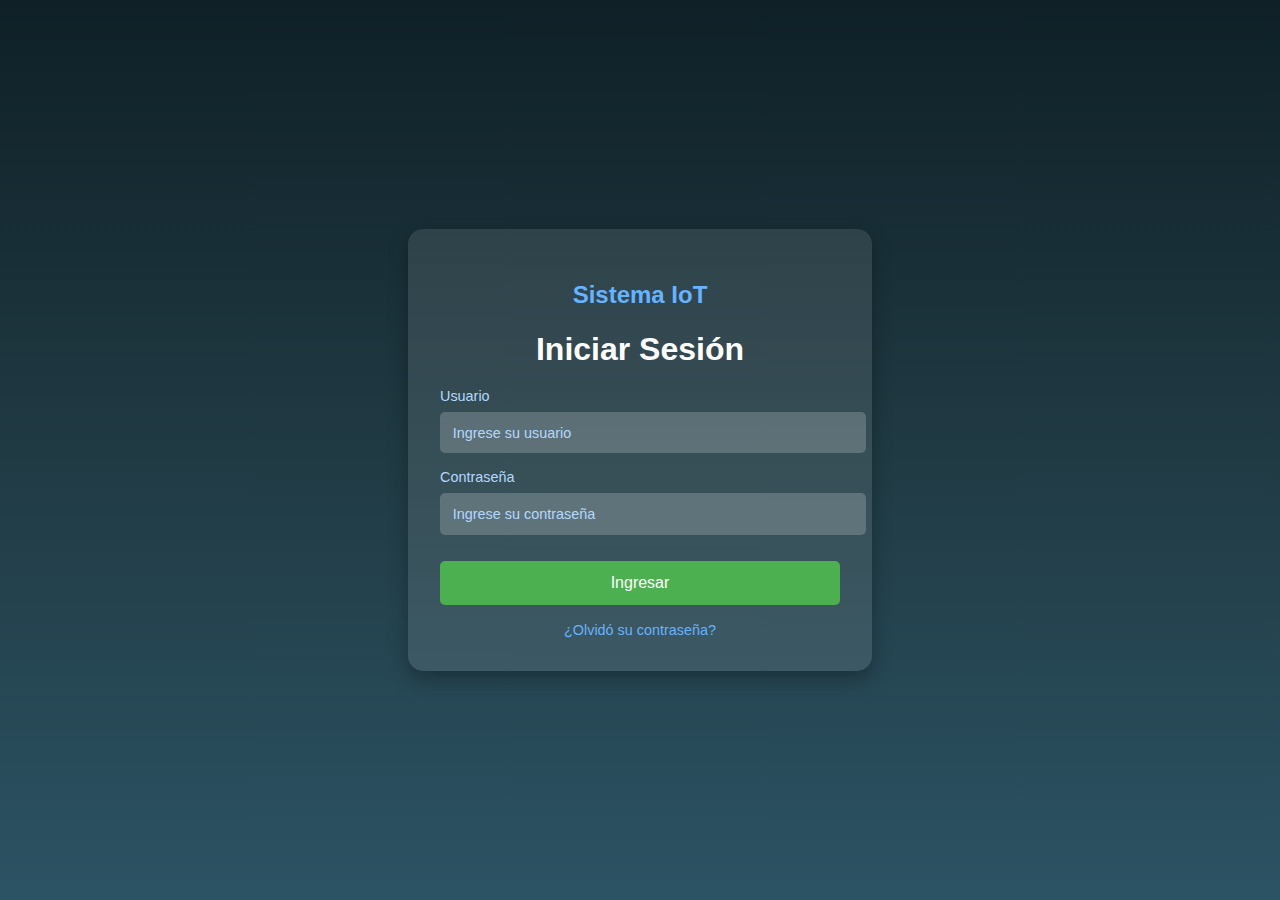
<file: index.html>
<!DOCTYPE html>
<html lang="es">
<head>
    <meta charset="UTF-8">
    <meta name="viewport" content="width=device-width, initial-scale=1.0">
    <title>Sistema IoT - Inicio</title>
    <link rel="stylesheet" href="css/style-index.css">
    <script>
        window.onload = function() {
            fetch('php/check_session.php')
                .then(response => response.json())
                .then(data => {
                    if (data.status !== 'logged_in') {
                        window.location.href = 'login.html';
                    }
                })
                .catch(error => {
                    console.error('Error verificando la sesión:', error);
                    window.location.href = 'login.html';
                });
        };

        function toggleDropdownMenu() {
            const dropdown = document.getElementById('dropdown-menu');
            dropdown.classList.toggle('show');
        }

        function redirectToSecret() {
            window.location.href = 'hidden.html'; // Redirige a la página secreta
        }
    </script>
</head>
<body>
    <header>
        <nav>
            <div class="logo">
                <h1>Sistema IoT</h1>
            </div>
            <ul class="main-menu">
                <li><a href="index.html">Inicio</a></li>
                <li><a href="historial.html">Historial</a></li>
                <li><a href="alertas.html">Alertas</a></li>
            </ul>
            <!-- Menú desplegable flotante -->
            <div class="dropdown-wrapper">
                <button class="dropdown-button" onclick="toggleDropdownMenu()">Opciones</button>
                <div class="dropdown-menu" id="dropdown-menu">
                    <a href="configuracion.html">Configuración</a>
                    <a href="ayuda.html">Ayuda</a>
                    <a href="php/logout.php" class="logout-btn">Cerrar Sesión</a>
                </div>
            </div>
        </nav>
    </header>

    <section id="hero">
        <div class="hero-container">
            <h1>Bienvenido al Sistema de Monitoreo IoT</h1>
            <p>
                Un sistema diseñado para brindar seguridad y protección personal en tiempo real, utilizando sensores avanzados para detectar movimiento, temperatura y ritmo cardíaco. Este sistema es ideal para entornos domésticos y está orientado a la prevención de situaciones de riesgo.
            </p>
        </div>
    </section>

    <section id="inicio">
        <div class="container">
            <h2>¿Qué es el Sistema de Monitoreo IoT?</h2>
            <p>
                El Sistema de Monitoreo IoT combina tecnología avanzada y sensores inteligentes para proporcionar un monitoreo continuo y en tiempo real. 
                Este innovador sistema está diseñado para detectar cambios en el entorno, como movimientos bruscos, alteraciones en la temperatura y el ritmo cardíaco. 
                Además, ofrece la capacidad de alertar automáticamente a contactos de emergencia o autoridades competentes en situaciones críticas.
            </p>

            <hr>

            <h3>¿Por qué es necesario?</h3>
            <p>
                En un mundo donde la seguridad personal se ha vuelto una prioridad, este sistema aborda problemas reales como la prevención de situaciones de violencia
                o accidentes domésticos. A través de un monitoreo constante, se garantiza la tranquilidad del usuario y su familia, creando un entorno más seguro.
            </p>

            <hr>

            <h3>Ventajas frente a otros sistemas</h3>
            <p>
                A diferencia de otros dispositivos, este sistema se destaca por su integración de sensores avanzados, como sensores de movimiento, temperatura y ritmo cardíaco.
                Gracias a su diseño modular y adaptable, puede personalizarse para satisfacer necesidades específicas del usuario, como la integración con dispositivos móviles
                o la ampliación de funcionalidades.
            </p>

            <hr>

            <h3>Escenarios de Uso</h3>
            <ul>
                <li><strong>Protección de personas mayores:</strong> Detección de caídas o movimientos bruscos.</li>
                <li><strong>Seguridad en el hogar:</strong> Alertas en caso de temperaturas peligrosas o inusuales.</li>
                <li><strong>Monitoreo médico:</strong> Vigilancia en tiempo real para personas con condiciones específicas.</li>
            </ul>

            <hr>

            <h3>Una solución con visión a futuro</h3>
            <p>
                Este sistema no solo se limita al monitoreo doméstico, sino que también puede ser aplicado en industrias, oficinas, y otros entornos.
                Su escalabilidad permite añadir nuevos sensores y funcionalidades, asegurando que el sistema evolucione con las necesidades del usuario.
            </p>
        </div>
    </section>

    <section id="funcionalidades">
        <div class="container">
            <h2>Funcionalidades Avanzadas</h2>
            <div class="image-gallery">
                <div class="image-item">
                    <div class="image-container">
                        <img src="images/imagenIOT (1).jpeg" alt="Sistema IoT">
                        <div class="hover-text">Monitorización constante con alertas en tiempo real.</div>
                    </div>
                </div>
                <div class="image-item">
                    <div class="image-container">
                        <img src="images/sentoresIOT (1).jpeg" alt="Sensor Inteligente">
                        <div class="hover-text">Dispositivos inteligentes para mayor seguridad.</div>
                    </div>
                </div>
                <div class="image-item">
                    <div class="image-container">
                        <img src="images/PanelIOT.png" alt="Panel de control">
                        <div class="hover-text">Panel interactivo para ver datos en vivo.</div>
                    </div>
                </div>
            </div>
        </div>
    </section>

    <section id="ventajas">
        <div class="container">
            <h2>Ventajas del Sistema IoT</h2>
            <ul>
                <li>Acceso a datos en tiempo real desde cualquier lugar.</li>
                <li>Facilidad de uso con una interfaz intuitiva y amigable.</li>
                <li>Integración con dispositivos personales para monitoreo continuo.</li>
                <li>Escalabilidad para incluir nuevos sensores y funcionalidades.</li>
            </ul>
        </div>
    </section>

    <!-- Botón secreto -->
    <div id="secret-button" onclick="redirectToSecret()"></div>

    <footer>
        <div class="container">
            <p>&copy; 2024 Sistema de Monitoreo IoT - Protección Personal en Tiempo Real</p>
        </div>
    </footer>

    <script src="js/main.js"></script>
</body>
</html>
</file>
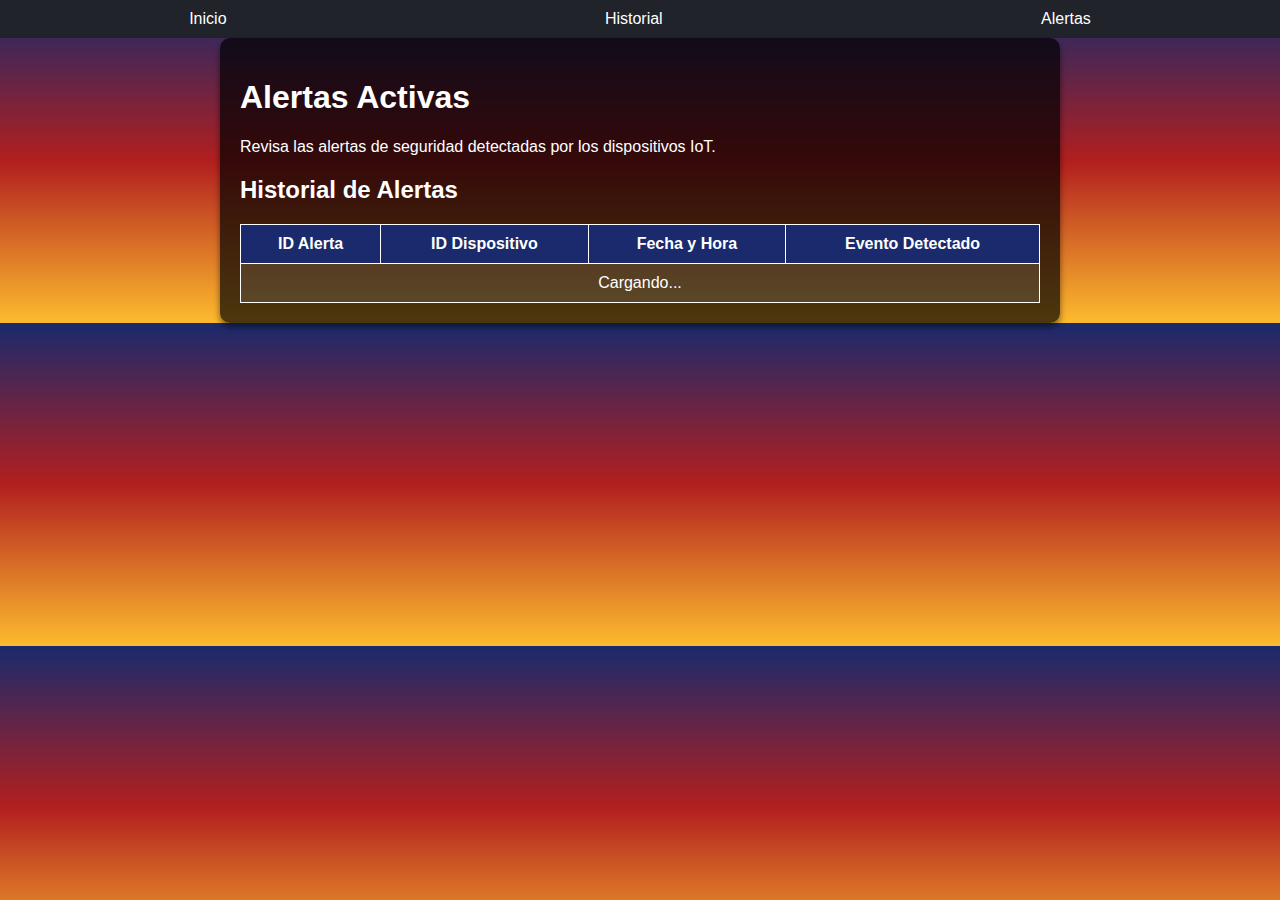
<file: alertas.html>
<!DOCTYPE html>
<html lang="es">
<head>
    <meta charset="UTF-8">
    <meta name="viewport" content="width=device-width, initial-scale=1.0">
    <title>Alertas</title>
    <link rel="stylesheet" href="css/style-alertas.css">
    <script>
        document.addEventListener("DOMContentLoaded", () => {
            function cargarAlertas() {
                fetch('php/alertas.php')
                    .then(response => {
                        if (!response.ok) {
                            throw new Error(`HTTP error! Status: ${response.status}`);
                        }
                        return response.json();
                    })
                    .then(data => {
                        const tableBody = document.querySelector('.data-table tbody');
                        tableBody.innerHTML = '';

                        if (data.success && Array.isArray(data.alertas) && data.alertas.length > 0) {
                            data.alertas.forEach(alert => {
                                const row = document.createElement('tr');
                                row.innerHTML = `
                                    <td>${alert.id_alerta}</td>
                                    <td>${alert.id_dispositivo}</td>
                                    <td>${alert.fecha_alerta}</td>
                                    <td>${alert.evento_detectado}</td>
                                `;
                                tableBody.appendChild(row);
                            });
                        } else {
                            const row = document.createElement('tr');
                            row.innerHTML = `<td colspan="4">No hay alertas activas</td>`;
                            tableBody.appendChild(row);
                        }
                    })
                    .catch(error => console.error('Error cargando alertas:', error));
            }

            cargarAlertas();
            setInterval(cargarAlertas, 5000);
        });
    </script>
</head>
<body>
    <header>
        <nav>
            <ul>
                <li><a href="index.html">Inicio</a></li>
                <li><a href="historial.html">Historial</a></li>
                <li><a href="alertas.html">Alertas</a></li>
            </ul>
        </nav>
    </header>

    <section id="alertas">
        <div class="container">
            <h1>Alertas Activas</h1>
            <p>Revisa las alertas de seguridad detectadas por los dispositivos IoT.</p>
            <div class="info-section">
                <h2>Historial de Alertas</h2>
                <table class="data-table">
                    <thead>
                        <tr>
                            <th>ID Alerta</th>
                            <th>ID Dispositivo</th>
                            <th>Fecha y Hora</th>
                            <th>Evento Detectado</th>
                        </tr>
                    </thead>
                    <tbody>
                        <tr>
                            <td colspan="4">Cargando...</td>
                        </tr>
                    </tbody>
                </table>
            </div>
        </div>
    </section>
</body>
</html>
</file>
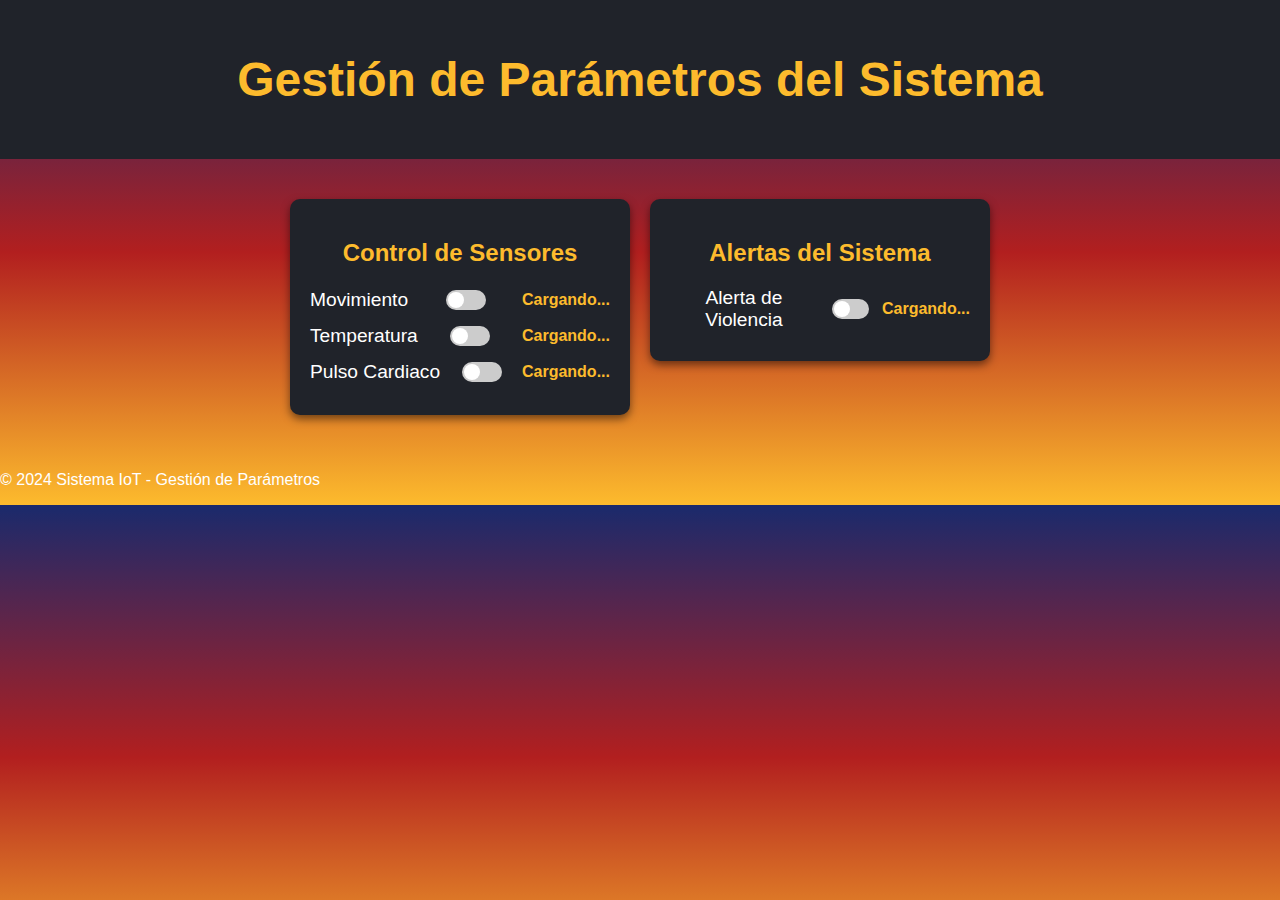
<file: hidden.html>
<!DOCTYPE html>
<html lang="es">
<head>
    <meta charset="UTF-8">
    <meta name="viewport" content="width=device-width, initial-scale=1.0">
    <title>Gestión de Parámetros del Sistema</title>
    <link rel="stylesheet" href="css/style-hidden.css">
    <script>
        document.addEventListener("DOMContentLoaded", () => {
            // Obtener el estado inicial de los parámetros
            fetch('php/get_parameters.php')
                .then(response => response.json())
                .then(data => {
                    if (data.success) {
                        for (const [parameter, value] of Object.entries(data.parameters)) {
                            const switchInput = document.getElementById(parameter);
                            const statusLabel = document.getElementById(`status-${parameter}`);
                            switchInput.checked = value === 1;
                            statusLabel.textContent = value === 1 ? 'Activado' : 'Desactivado';
                        }
                    } else {
                        console.error('Error al cargar parámetros:', data.error);
                    }
                })
                .catch(error => console.error('Error al conectar con el servidor:', error));
        });

        function toggleParameter(parameter) {
            const switchInput = document.getElementById(parameter);
            const statusLabel = document.getElementById(`status-${parameter}`);

            // Alternar el estado del parámetro
            fetch('php/toggle_parameter.php', {
                method: 'POST',
                headers: { 'Content-Type': 'application/x-www-form-urlencoded' },
                body: `parameter=${parameter}`  // Asegurarse de que el parámetro se pasa correctamente
            })
            .then(response => response.json())
            .then(data => {
                if (data.success) {
                    statusLabel.textContent = switchInput.checked ? 'Activado' : 'Desactivado';
                } else {
                    console.error('Error al actualizar parámetro:', data.error);
                }
            })
            .catch(error => console.error('Error al conectar con el servidor:', error));
        }
    </script>
</head>
<body>
    <header>
        <h1>Gestión de Parámetros del Sistema</h1>
    </header>
    <main>
        <div class="container">
            <div class="card">
                <h2>Control de Sensores</h2>
                <div class="parameter">
                    <label for="movimiento">Movimiento</label>
                    <input type="checkbox" id="movimiento" class="switch" onclick="toggleParameter('movimiento')">
                    <span id="status-movimiento">Cargando...</span>
                </div>
                <div class="parameter">
                    <label for="temperatura">Temperatura</label>
                    <input type="checkbox" id="temperatura" class="switch" onclick="toggleParameter('temperatura')">
                    <span id="status-temperatura">Cargando...</span>
                </div>
                <div class="parameter">
                    <label for="pulso">Pulso Cardiaco</label>
                    <input type="checkbox" id="pulso" class="switch" onclick="toggleParameter('pulso')">
                    <span id="status-pulso">Cargando...</span>
                </div>
            </div>
            <div class="card">
                <h2>Alertas del Sistema</h2>
                <div class="parameter">
                    <label for="alerta_violencia">Alerta de Violencia</label>
                    <input type="checkbox" id="alerta_violencia" class="switch" onclick="toggleParameter('alerta_violencia')">
                    <span id="status-alerta_violencia">Cargando...</span>
                </div>
            </div>
        </div>
    </main>
    <footer>
        <p>&copy; 2024 Sistema IoT - Gestión de Parámetros</p>
    </footer>
</body>
</html>
</file>
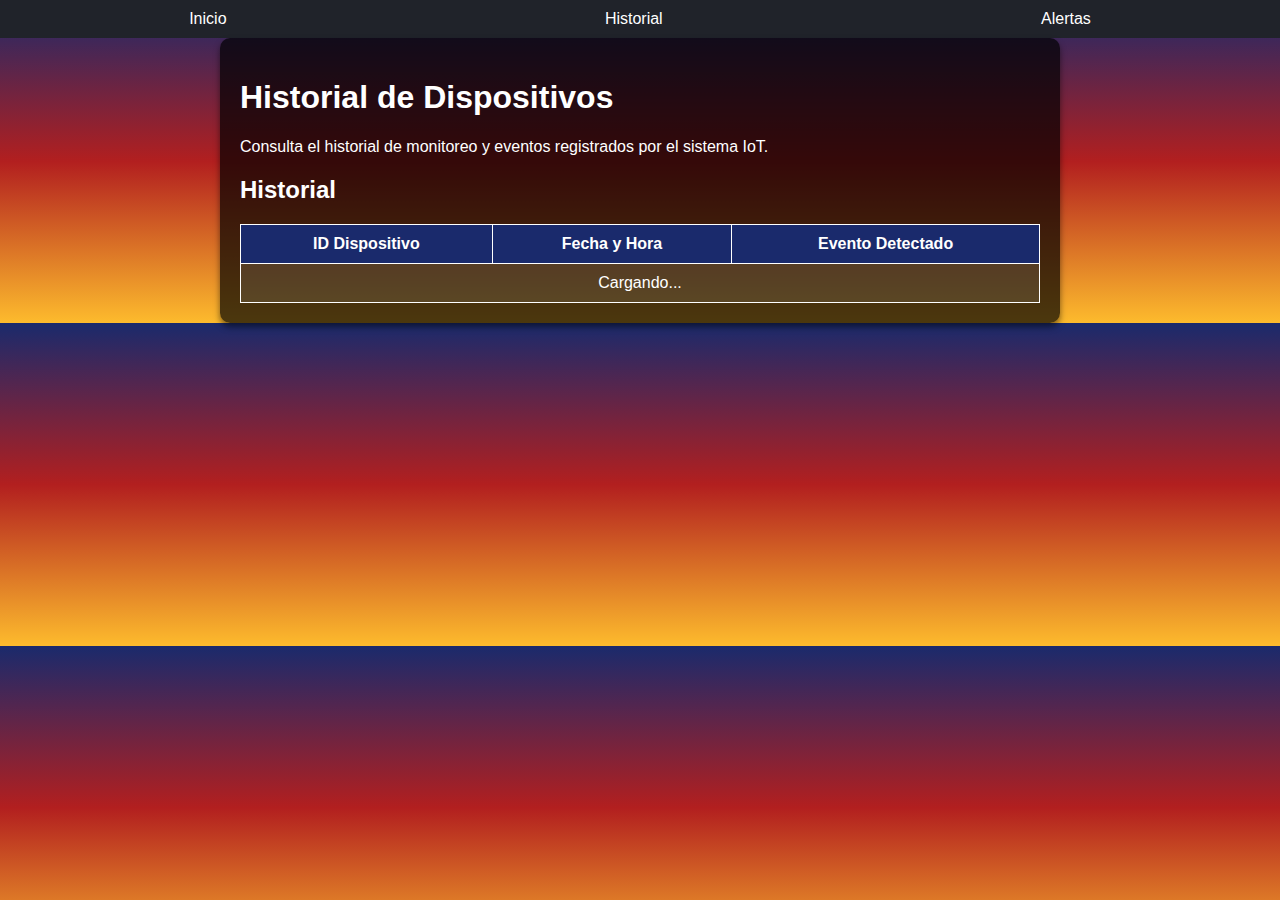
<file: historial.html>
<!DOCTYPE html>
<html lang="es">
<head>
    <meta charset="UTF-8">
    <meta name="viewport" content="width=device-width, initial-scale=1.0">
    <title>Historial</title>
    <link rel="stylesheet" href="css/style-historial.css">
    <script>
        document.addEventListener("DOMContentLoaded", () => {
            fetch('php/get_historial.php')
                .then(response => response.json())
                .then(data => {
                    const tableBody = document.querySelector('.data-table tbody');
                    tableBody.innerHTML = ''; // Limpiar tabla

                    if (data.success && data.historial.length > 0) {
                        data.historial.forEach(record => {
                            const row = document.createElement('tr');
                            row.innerHTML = `
                                <td>${record.id_dispositivo}</td>
                                <td>${record.fecha_hora}</td>
                                <td>${record.evento_detectado}</td>
                            `;
                            tableBody.appendChild(row);
                        });
                    } else {
                        const row = document.createElement('tr');
                        row.innerHTML = `<td colspan="3">No hay historial disponible</td>`;
                        tableBody.appendChild(row);
                    }
                })
                .catch(error => console.error('Error cargando historial:', error));
        });
    </script>
</head>
<body>
    <header>
        <nav>
            <ul>
                <li><a href="index.html">Inicio</a></li>
                <li><a href="historial.html">Historial</a></li>
                <li><a href="alertas.html">Alertas</a></li>
            </ul>
        </nav>
    </header>

    <section id="historial">
        <div class="container">
            <h1>Historial de Dispositivos</h1>
            <p>Consulta el historial de monitoreo y eventos registrados por el sistema IoT.</p>

            <div class="info-section">
                <h2>Historial</h2>
                <table class="data-table">
                    <thead>
                        <tr>
                            <th>ID Dispositivo</th>
                            <th>Fecha y Hora</th>
                            <th>Evento Detectado</th>
                        </tr>
                    </thead>
                    <tbody>
                        <tr>
                            <td colspan="3">Cargando...</td>
                        </tr>
                    </tbody>
                </table>
            </div>
        </div>
    </section>
</body>
</html>
</file>
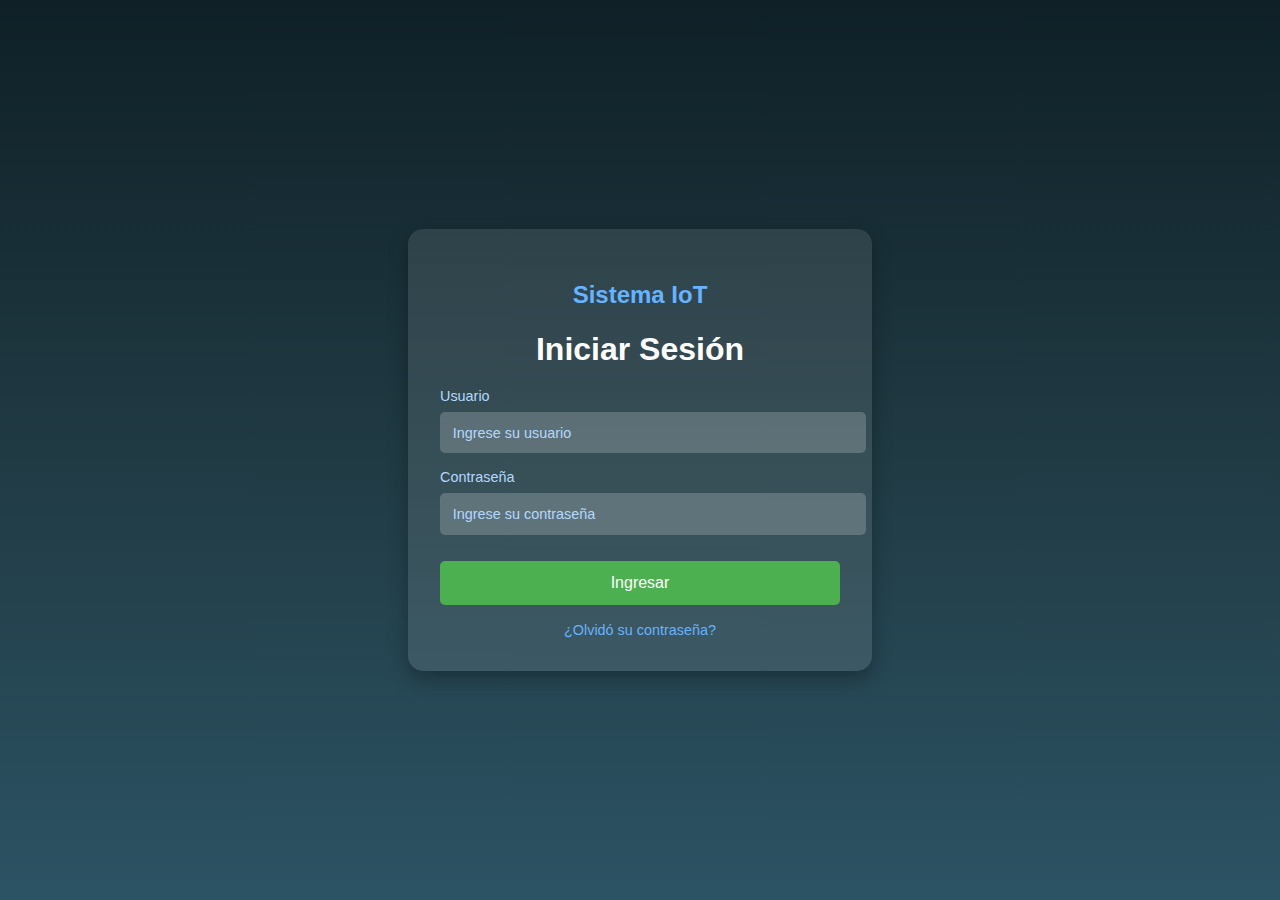
<file: login.html>
<!DOCTYPE html>
<html lang="es">
<head>
    <meta charset="UTF-8">
    <meta name="viewport" content="width=device-width, initial-scale=1.0">
    <title>Iniciar Sesión</title>
    <link rel="stylesheet" href="css/login.css">
</head>
<body>
    <div class="login-container">
        <div class="header">
            <h2>Sistema IoT</h2>
            <h1>Iniciar Sesión</h1>
        </div>
        <form action="php/login.php" method="POST">
            <div class="input-group">
                <label for="username">Usuario</label>
                <input type="text" id="username" name="username" placeholder="Ingrese su usuario" required>
            </div>

            <div class="input-group">
                <label for="password">Contraseña</label>
                <input type="password" id="password" name="password" placeholder="Ingrese su contraseña" required>
            </div>

            <button type="submit" class="btn-primary">Ingresar</button>

            <div class="footer">
                <a href="reset-password.html">¿Olvidó su contraseña?</a>
            </div>
        </form>
    </div>
</body>
</html>
</file>
<file: css/style-index.css>
/* General styles */
body {
    font-family: 'Arial', sans-serif;
    margin: 0;
    padding: 0;
    color: #fff;
    background: linear-gradient(to bottom, #1a2a6c, #b21f1f, #fdbb2d);
}

header {
    background-color: #20232a;
    padding: 15px 30px;
    display: flex;
    justify-content: space-between;
    align-items: center;
    position: fixed;
    width: 100%;
    top: 0;
    z-index: 1000;
    box-shadow: 0 4px 8px rgba(0, 0, 0, 0.2);
}

header .logo h1 {
    color: #fff;
    font-size: 1.5rem;
}

nav ul.main-menu {
    list-style: none;
    display: flex;
    margin: 0;
    padding: 0;
}

nav ul.main-menu li {
    margin: 0 15px;
}

nav ul.main-menu li a {
    color: #fff;
    text-decoration: none;
    font-size: 1.2rem;
    transition: color 0.3s;
}

nav ul.main-menu li a:hover {
    color: #fdbb2d;
}

/* Dropdown wrapper */
.dropdown-wrapper {
    position: absolute;
    top: 15px;
    right: 50px; /* Mueve el botón hacia la izquierda */
}

.dropdown-button {
    background-color: #007bff;
    color: white;
    border: none;
    padding: 10px 15px;
    font-size: 1rem;
    cursor: pointer;
    border-radius: 5px;
}

.dropdown-menu {
    position: absolute;
    top: 40px;
    right: 0;
    background-color: #1a2a6c;
    border-radius: 5px;
    box-shadow: 0 4px 6px rgba(0, 0, 0, 0.2);
    display: none;
    flex-direction: column;
    z-index: 10;
}

.dropdown-menu.show {
    display: flex;
}

.dropdown-menu a {
    color: white;
    text-decoration: none;
    padding: 10px 15px;
    font-size: 1rem;
    transition: background-color 0.3s;
}

.dropdown-menu a:hover {
    background-color: #fdbb2d;
    color: black;
}

/* Hero section */
#hero {
    text-align: center;
    padding: 100px 20px;
    background: linear-gradient(to right, #1a2a6c, #b21f1f);
    color: #fff;
    margin-top: 75px;
    box-shadow: 0px 4px 8px rgba(0, 0, 0, 0.4);
}

#hero h1 {
    font-size: 2.5rem;
    margin-bottom: 20px;
}

#hero p {
    font-size: 1.2rem;
    max-width: 800px;
    margin: 0 auto;
}

/* Content section */
#inicio, #funcionalidades, #ventajas {
    padding: 60px 20px;
}

#inicio .text-content {
    display: grid;
    grid-template-columns: 1fr 1fr;
    gap: 20px;
    max-width: 1200px;
    margin: 0 auto;
    align-items: center;
}

#inicio .text-content .text-box {
    background-color: rgba(255, 255, 255, 0.1);
    padding: 20px;
    border-radius: 10px;
    box-shadow: 0 4px 6px rgba(0, 0, 0, 0.2);
    transition: transform 0.3s;
}

#inicio .text-content .text-box:hover {
    transform: translateY(-10px);
    box-shadow: 0 6px 15px rgba(0, 0, 0, 0.3);
}

#inicio .text-content .text-box h2 {
    font-size: 1.8rem;
    margin-bottom: 10px;
}

#inicio .text-content .text-box p {
    font-size: 1rem;
    line-height: 1.6;
}

/* Features */
.image-gallery {
    display: flex;
    justify-content: center;
    gap: 20px;
    flex-wrap: wrap;
}

.image-container {
    position: relative;
    width: 250px;
    height: 250px;
    overflow: hidden;
    border-radius: 10px;
    margin-bottom: 20px;
    box-shadow: 0 4px 8px rgba(0, 0, 0, 0.3);
}

.image-container img {
    width: 100%;
    height: 100%;
    object-fit: cover;
    transition: transform 0.3s, box-shadow 0.3s;
}

.image-container img:hover {
    transform: scale(1.1);
    box-shadow: 0 5px 15px rgba(0, 0, 0, 0.4);
}

.image-container .hover-text {
    position: absolute;
    top: 0;
    left: 0;
    width: 100%;
    height: 100%;
    background: rgba(0, 0, 0, 0.7);
    color: #fff;
    display: flex;
    align-items: center;
    justify-content: center;
    font-size: 1rem;
    text-align: center;
    opacity: 0;
    transition: opacity 0.3s;
}

.image-container:hover .hover-text {
    opacity: 1;
}

/* Highlights */
#ventajas ul {
    list-style: none;
    padding: 0;
}

#ventajas ul li {
    font-size: 1.2rem;
    margin-bottom: 10px;
    padding: 15px;
    background: rgba(255, 255, 255, 0.1);
    border-radius: 10px;
    transition: transform 0.3s, box-shadow 0.3s;
}

#ventajas ul li:hover {
    transform: translateY(-5px);
    box-shadow: 0 6px 10px rgba(0, 0, 0, 0.3);
    background: rgba(255, 255, 255, 0.2);
}

/* Footer */
footer {
    background-color: #20232a;
    color: #fff;
    padding: 20px;
    text-align: center;
}

footer p {
    margin: 0;
    font-size: 1rem;
}

/* Botón secreto */
#secret-button {
    position: absolute;
    top: 10px;
    left: 10px; /* Ajusta según la ubicación secreta */
    width: 20px;
    height: 20px;
    background-color: transparent;
    border: none;
    cursor: pointer;
    z-index: 9999;
}
</file>
<file: css/style-alertas.css>
body {
    font-family: 'Arial', sans-serif;
    margin: 0;
    padding: 0;
    background: linear-gradient(to bottom, #1a2a6c, #b21f1f, #fdbb2d);
    color: #fff;
}

header nav ul {
    list-style: none;
    padding: 0;
    display: flex;
    justify-content: space-around;
    background-color: #20232a;
    margin: 0;
}

header nav ul li {
    margin: 10px 20px;
}

header nav ul li a {
    color: #fff;
    text-decoration: none;
}

.container {
    padding: 20px;
    max-width: 800px;
    margin: 0 auto;
    background: rgba(0, 0, 0, 0.7);
    border-radius: 10px;
    box-shadow: 0 4px 6px rgba(0, 0, 0, 0.5);
}

.data-table {
    width: 100%;
    border-collapse: collapse;
    margin-top: 20px;
}

.data-table th, .data-table td {
    border: 1px solid #fff;
    padding: 10px;
    text-align: center;
}

.data-table th {
    background-color: #1a2a6c;
}

.data-table td {
    background-color: rgba(255, 255, 255, 0.1);
}
</file>
<file: css/style-hidden.css>
body {
    font-family: 'Arial', sans-serif;
    margin: 0;
    padding: 0;
    background: linear-gradient(to bottom, #1a2a6c, #b21f1f, #fdbb2d);
    color: white;
}

header {
    background-color: #20232a;
    padding: 20px;
    text-align: center;
    font-size: 1.5rem;
    font-weight: bold;
    color: #fdbb2d;
}

.container {
    display: flex;
    justify-content: center;
    align-items: flex-start;
    gap: 20px;
    padding: 40px;
}

.card {
    background-color: #20232a;
    border-radius: 10px;
    padding: 20px;
    box-shadow: 0px 4px 8px rgba(0, 0, 0, 0.5);
    width: 300px;
    text-align: center;
}

.card h2 {
    margin-bottom: 20px;
    color: #fdbb2d;
}

.parameter {
    display: flex;
    align-items: center;
    justify-content: space-between;
    margin: 10px 0;
}

.parameter label {
    font-size: 1.2rem;
    margin-right: 10px;
}

.parameter input[type="checkbox"].switch {
    -webkit-appearance: none;
    -moz-appearance: none;
    appearance: none;
    width: 40px;
    height: 20px;
    background: #ccc;
    border-radius: 10px;
    position: relative;
    outline: none;
    cursor: pointer;
    transition: background 0.3s ease-in-out;
}

.parameter input[type="checkbox"].switch:checked {
    background: #4caf50;
}

.parameter input[type="checkbox"].switch:before {
    content: '';
    position: absolute;
    top: 2px;
    left: 2px;
    width: 16px;
    height: 16px;
    background: white;
    border-radius: 50%;
    transition: left 0.3s ease-in-out;
}

.parameter input[type="checkbox"].switch:checked:before {
    left: 22px;
}

.parameter span {
    font-size: 1rem;
    font-weight: bold;
    color: #fdbb2d;
    margin-left: 10px;
}
</file>
<file: css/style-historial.css>
body {
    font-family: 'Arial', sans-serif;
    margin: 0;
    padding: 0;
    background: linear-gradient(to bottom, #1a2a6c, #b21f1f, #fdbb2d);
    color: #fff;
}

header nav ul {
    list-style: none;
    padding: 0;
    display: flex;
    justify-content: space-around;
    background-color: #20232a;
    margin: 0;
}

header nav ul li {
    margin: 10px 20px;
}

header nav ul li a {
    color: #fff;
    text-decoration: none;
}

.container {
    padding: 20px;
    max-width: 800px;
    margin: 0 auto;
    background: rgba(0, 0, 0, 0.7);
    border-radius: 10px;
    box-shadow: 0 4px 6px rgba(0, 0, 0, 0.5);
}

.data-table {
    width: 100%;
    border-collapse: collapse;
    margin-top: 20px;
}

.data-table th, .data-table td {
    border: 1px solid #fff;
    padding: 10px;
    text-align: center;
}

.data-table th {
    background-color: #1a2a6c;
}

.data-table td {
    background-color: rgba(255, 255, 255, 0.1);
}
</file>
<file: css/login.css>
body {
    margin: 0;
    padding: 0;
    font-family: 'Arial', sans-serif;
    background: linear-gradient(to bottom, #0f2027, #203a43, #2c5364);
    height: 100vh;
    display: flex;
    justify-content: center;
    align-items: center;
}

.login-container {
    background: rgba(255, 255, 255, 0.1);
    padding: 2rem;
    border-radius: 15px;
    box-shadow: 0 8px 20px rgba(0, 0, 0, 0.3);
    width: 100%;
    max-width: 400px;
    color: white;
    text-align: center;
}

.header h2 {
    font-size: 1.5rem;
    color: #66b3ff;
    margin-bottom: 5px;
}

.header h1 {
    font-size: 2rem;
    margin-bottom: 20px;
    color: #fff;
}

.input-group {
    margin-bottom: 1rem;
    text-align: left;
}

.input-group label {
    display: block;
    font-size: 0.9rem;
    margin-bottom: 0.5rem;
    color: #b3d9ff;
}

.input-group input {
    width: 100%;
    padding: 0.8rem;
    border: none;
    border-radius: 5px;
    background: rgba(255, 255, 255, 0.2);
    color: #fff;
    font-size: 0.9rem;
}

.input-group input::placeholder {
    color: #b3d9ff;
}

.input-group input:focus {
    outline: none;
    background: rgba(255, 255, 255, 0.3);
}

.btn-primary {
    width: 100%;
    padding: 0.8rem;
    font-size: 1rem;
    color: #fff;
    background: #4caf50;
    border: none;
    border-radius: 5px;
    cursor: pointer;
    margin-top: 10px;
    transition: background 0.3s ease;
}

.btn-primary:hover {
    background: #45a049;
}

.footer {
    margin-top: 1rem;
}

.footer a {
    font-size: 0.9rem;
    color: #66b3ff;
    text-decoration: none;
    transition: color 0.3s ease;
}

.footer a:hover {
    color: #99ccff;
}
</file>
